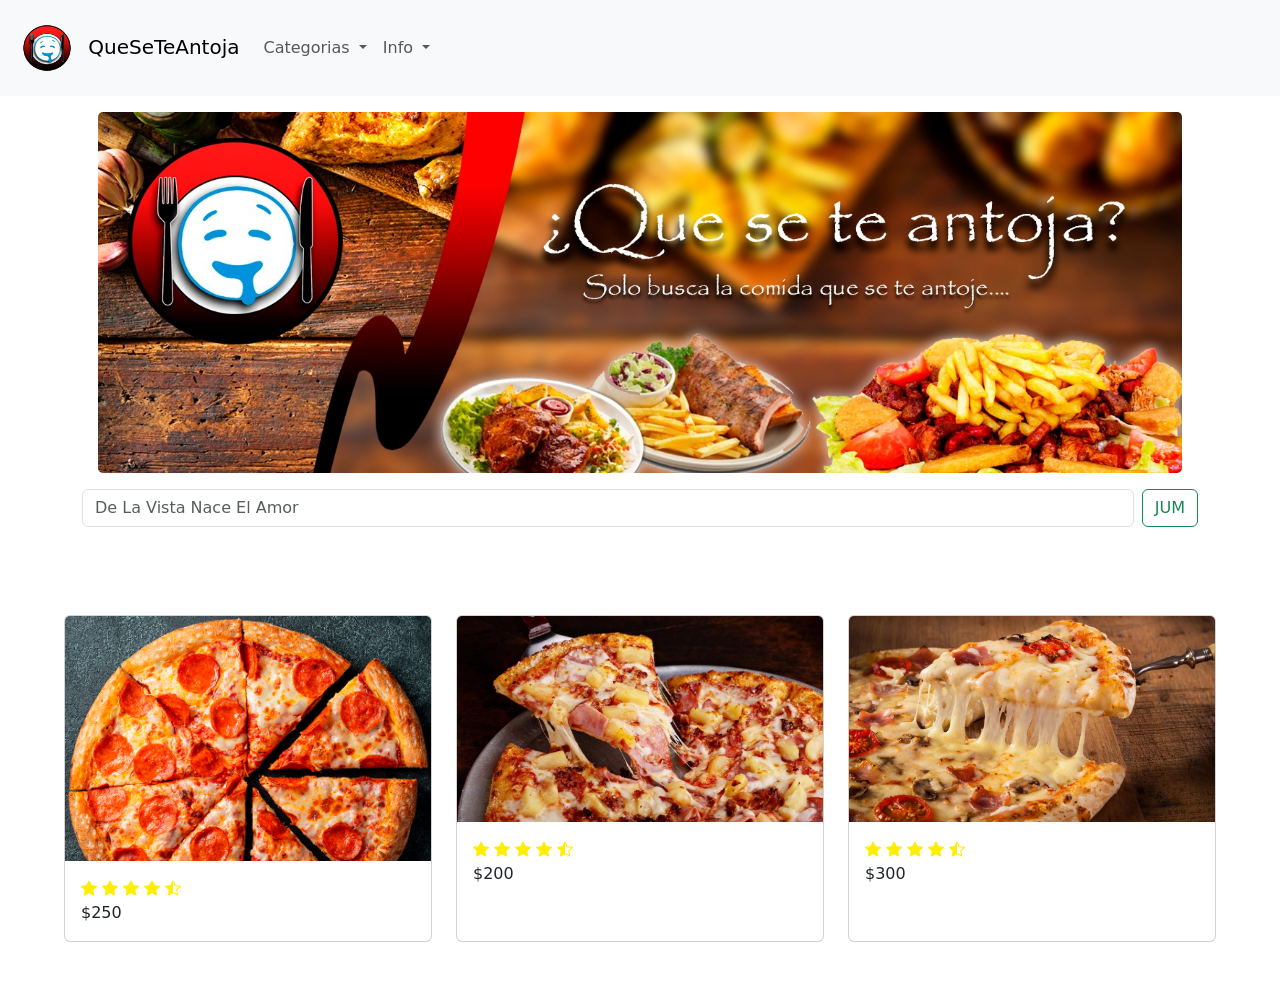
<file: index.html>
<!DOCTYPE html>
<html lang="en">
    <head>
        <meta charset="utf-8" />
        <meta name="viewport" content="width=device-width, initial-scale=1" />
        <link href="https://cdn.jsdelivr.net/npm/bootstrap@5.3.0-alpha1/dist/css/bootstrap.min.css" rel="stylesheet" integrity="sha384-GLhlTQ8iRABdZLl6O3oVMWSktQOp6b7In1Zl3/Jr59b6EGGoI1aFkw7cmDA6j6gD" crossorigin="anonymous" />
        <link rel="stylesheet" href="https://cdn.jsdelivr.net/npm/bootstrap-icons@1.10.3/font/bootstrap-icons.css" />
        <link rel="stylesheet" href="static/css/style.css" />
        <link rel="icon" type="icon" href="static/img/icon.png" />
        <title>QueSeTeAntoja</title>
    </head>
    <body>
        <!-- Barra de navegavión -->
        <nav class="navbar navbar-expand-lg bg-body-tertiary">
            <div class="container-fluid">
                <a class="navbar-brand" href="https://charsthg.github.io/">
                    <img src="static/img/icon.png" alt="Logo" width="70" height="70" class="d-inline-block align-text-center" />
                    QueSeTeAntoja
                </a>
                <button class="navbar-toggler" type="button" data-bs-toggle="collapse" data-bs-target="#navbarSupportedContent" aria-controls="navbarSupportedContent" aria-expanded="false" aria-label="Toggle navigation">
                    <span class="navbar-toggler-icon"></span>
                </button>
                <div class="collapse navbar-collapse" id="navbarSupportedContent">
                    <ul class="navbar-nav me-auto mb-2 mb-lg-0">
                        <li class="nav-item dropdown">
                            <a class="nav-link dropdown-toggle" href="#" role="button" data-bs-toggle="dropdown" aria-expanded="false"> Categorias </a>
                            <ul class="dropdown-menu">
                                <li><a class="dropdown-item" href="#">Pizza</a></li>
                                <li><a class="dropdown-item" href="#">Sushi</a></li>
                                <li><hr class="dropdown-divider" /></li>
                                <li><a class="dropdown-item" href="#">Ramen</a></li>
                            </ul>
                        </li>
                        <li class="nav-item dropdown">
                            <a class="nav-link dropdown-toggle" href="#" role="button" data-bs-toggle="dropdown" aria-expanded="false"> Info </a>
                            <ul class="dropdown-menu">
                                <li><a class="dropdown-item" href="https://wa.me/5219831205312">WhatsApp</a></li>
                                <li><a class="dropdown-item" href="#">Facebook</a></li>
                                <li><hr class="dropdown-divider" /></li>
                                <li><a class="dropdown-item" href="tel:9831205312">Llamanos</a></li>
                            </ul>
                        </li>
                    </ul>
                </div>
            </div>
        </nav>

        <div class="container">
            <div class="banner">
                <img class="img-banner img-fluid" src="static/img/banner.jpg" />
            </div>
            <form class="d-flex" role="search">
                <input class="form-control me-2" type="search" placeholder="De La Vista Nace El Amor" aria-label="Search" />
                <button class="btn btn-outline-success" type="submit">JUM</button>
            </form>
            <br />
        </div>

        <div class="comida">
            <div class="row row-cols-1 row-cols-md-3 g-4">
                <div class="col">
                    <div class="card">
                        <img src="static/img/pizza-peperonni.png" class="card-img-top" alt="..." />
                        <div class="card-body">
                            <i class="bi bi-star-fill"></i>
                            <i class="bi bi-star-fill"></i>
                            <i class="bi bi-star-fill"></i>
                            <i class="bi bi-star-fill"></i>
                            <i class="bi bi-star-half"></i>
                            <p class="card-text">$250</p>
                        </div>
                    </div>
                </div>
                <div class="col">
                    <div class="card h-100">
                        <img src="static/img/pizza-hawaiana.jpeg" class="card-img-top" alt="..." />
                        <div class="card-body">
                            <i class="bi bi-star-fill"></i>
                            <i class="bi bi-star-fill"></i>
                            <i class="bi bi-star-fill"></i>
                            <i class="bi bi-star-fill"></i>
                            <i class="bi bi-star-half"></i>
                            <p class="card-text">$200</p>
                        </div>
                    </div>
                </div>
                <div class="col">
                    <div class="card h-100">
                        <img src="static/img/pizza-champinones.jpeg" class="card-img-top" alt="..." />
                        <div class="card-body">
                            <i class="bi bi-star-fill"></i>
                            <i class="bi bi-star-fill"></i>
                            <i class="bi bi-star-fill"></i>
                            <i class="bi bi-star-fill"></i>
                            <i class="bi bi-star-half"></i>
                            <p class="card-text">$300</p>
                        </div>
                    </div>
                </div>
            </div>
        </div>

        <script src="https://cdn.jsdelivr.net/npm/bootstrap@5.3.0-alpha1/dist/js/bootstrap.bundle.min.js" integrity="sha384-w76AqPfDkMBDXo30jS1Sgez6pr3x5MlQ1ZAGC+nuZB+EYdgRZgiwxhTBTkF7CXvN" crossorigin="anonymous"></script>
    </body>
</html>
</file>
<file: static/css/style.css>
.titulo {
    text-align: center;
}
.comida {
    margin: 5%;
}
.bi-star-fill,
.bi-star-half {
    color: #ffee00;
}
.banner {
    padding: 1em;
    align-content: center;
}
.img-banner {
    border-radius: 5px;
}
</file>
